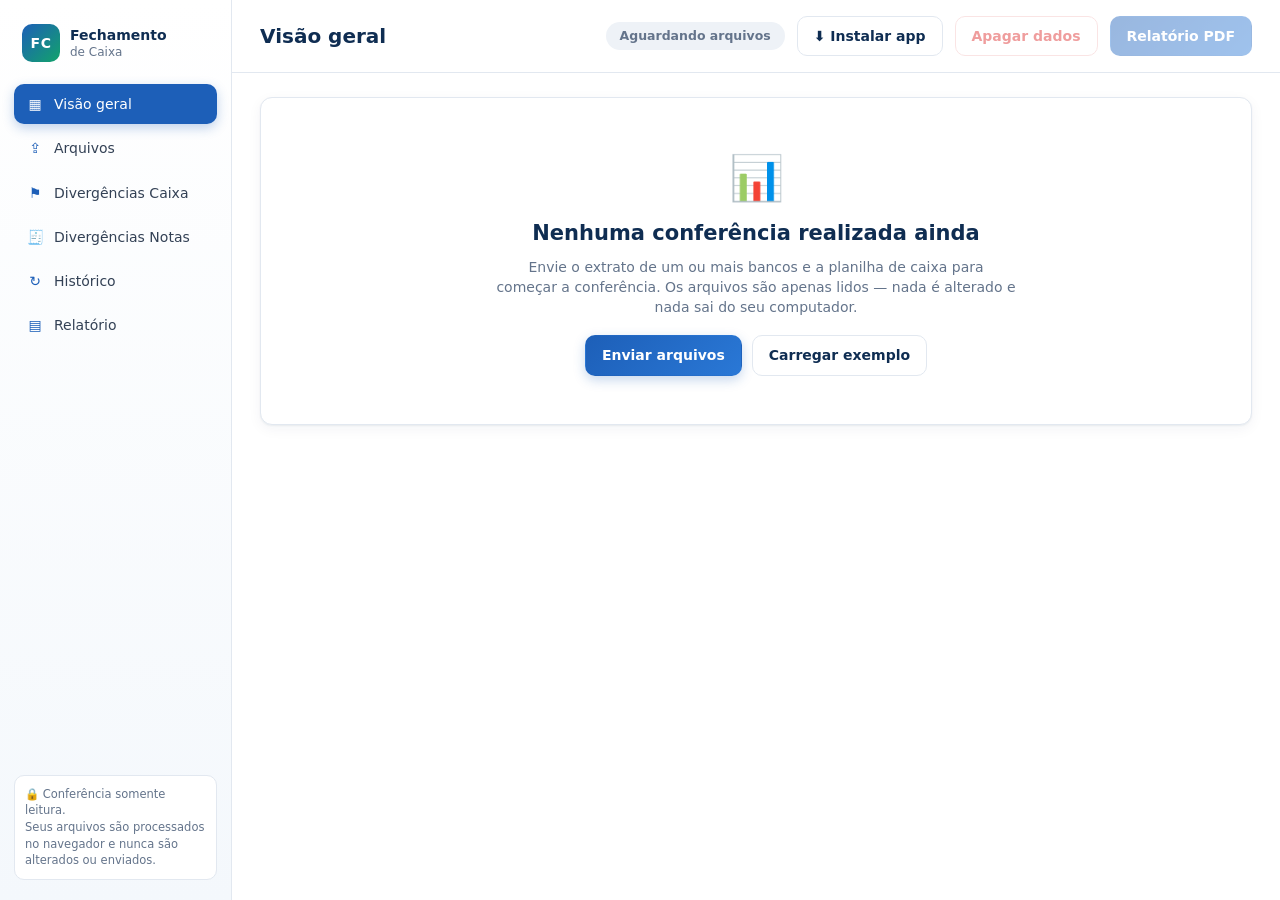
<file: index.html>
<!doctype html>
<html lang="pt-BR">
<head>
<meta charset="utf-8">
<meta name="viewport" content="width=device-width, initial-scale=1">
<title>Fechamento de Caixa</title>
<link rel="manifest" href="manifest.webmanifest">
<meta name="theme-color" content="#1d5fb8">
<meta name="mobile-web-app-capable" content="yes">
<meta name="apple-mobile-web-app-capable" content="yes">
<meta name="apple-mobile-web-app-status-bar-style" content="default">
<meta name="apple-mobile-web-app-title" content="Fechamento">
<link rel="icon" href="icons/icon.svg" type="image/svg+xml">
<link rel="apple-touch-icon" href="icons/apple-touch-icon.png">
<link rel="stylesheet" href="css/style.css">
<script src="js/vendor/xlsx.full.min.js"></script>
<script src="js/vendor/chart.umd.min.js"></script>
<script src="js/vendor/jspdf.umd.min.js"></script>
<script src="js/vendor/jspdf.plugin.autotable.min.js"></script>
</head>
<body>
<div class="app">
  <aside class="sidebar">
    <div class="logo"><span class="logo-mark">FC</span><div><strong>Fechamento</strong><br><span>de Caixa</span></div></div>
    <nav class="nav">
      <button data-view="overview"><i>▦</i> Visão geral</button>
      <button data-view="files"><i>⇪</i> Arquivos</button>
      <button data-view="issues"><i>⚑</i> Divergências Caixa <em id="nav-issues-count" class="count"></em></button>
      <button data-view="notes"><i>🧾</i> Divergências Notas <em id="nav-notes-count" class="count"></em></button>
      <button data-view="history"><i>↻</i> Histórico</button>
      <button data-view="report"><i>▤</i> Relatório</button>
    </nav>
    <div id="install-hint" class="side-foot" hidden style="margin-bottom:8px">📲 Para instalar no iPhone/iPad: toque em <b>Compartilhar</b> e em <b>Adicionar à Tela de Início</b>.</div>
    <div class="side-foot">🔒 Conferência somente leitura.<br>Seus arquivos são processados no navegador e nunca são alterados ou enviados.</div>
  </aside>
  <main>
    <header class="topbar">
      <h1 id="title">Visão geral</h1>
      <div class="top-r"><span id="status" class="pill grey">Aguardando arquivos</span><button id="btn-install" class="btn" hidden>⬇ Instalar app</button><button id="btn-clear" class="btn danger" data-action="clear" disabled>Apagar dados</button><button id="btn-pdf" class="btn primary" data-action="pdf" disabled>Relatório PDF</button></div>
    </header>
    <section id="view" class="content"></section>
  </main>
</div>
<div id="busy" class="busy" hidden><div class="busy-box"><strong id="busy-t">Lendo arquivo…</strong><div class="bar"><i id="busy-b" style="width:0%"></i></div><span id="busy-s" class="muted small"></span></div></div>
<div id="toast" class="toast"></div>
<script src="js/utils.js"></script>
<script src="js/parsers.js"></script>
<script src="js/pdfprofiles.js"></script>
<script src="js/engine.js"></script>
<script src="js/charts.js"></script>
<script src="js/demo.js"></script>
<script src="js/report.js"></script>
<script src="js/notes.js"></script>
<script src="js/app.js"></script>
<script src="js/pwa.js"></script>
</body>
</html>
</file>
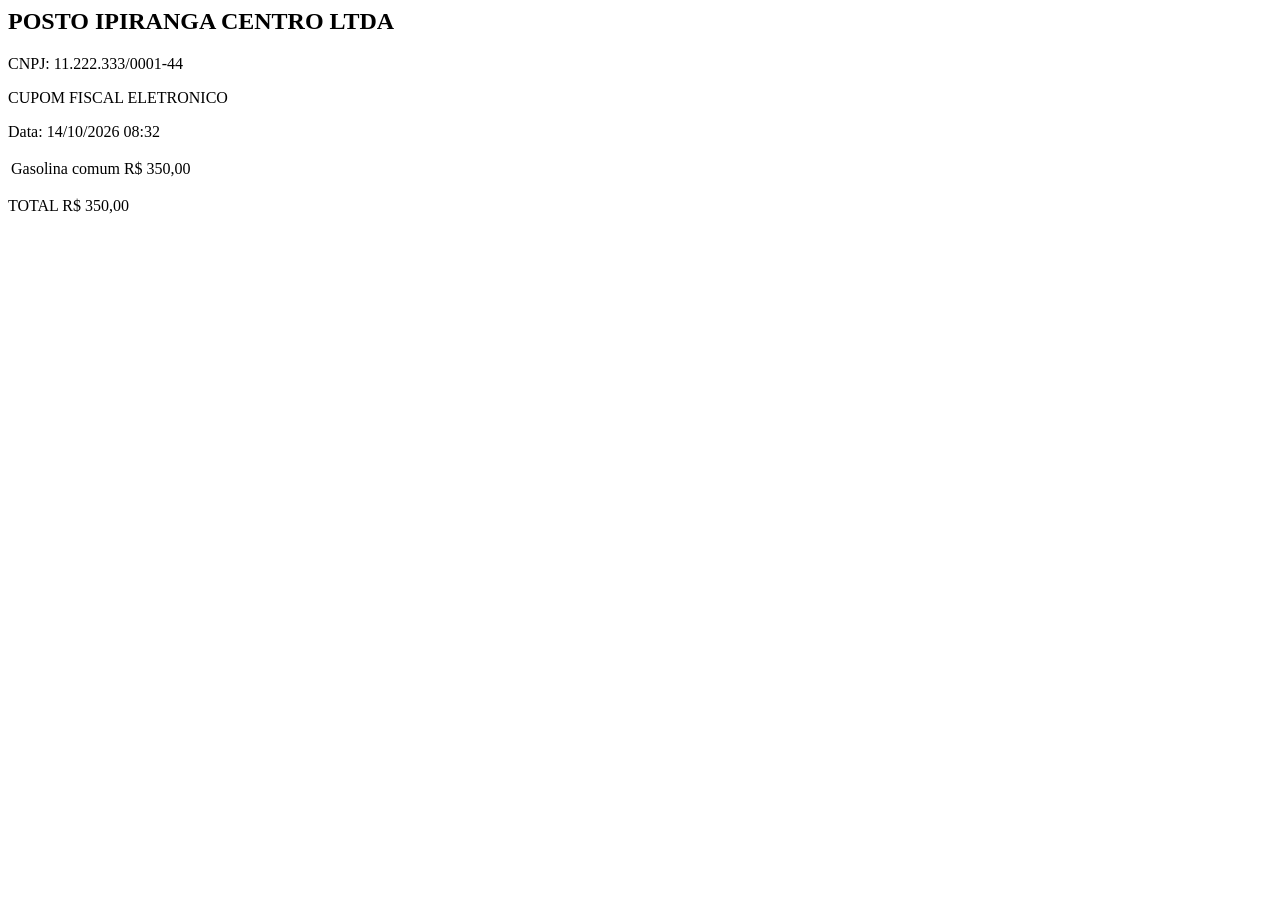
<file: docs/notas_teste/cupom_posto_ipiranga.html>
<html><body><div><h2>POSTO IPIRANGA CENTRO LTDA</h2><p>CNPJ: 11.222.333/0001-44</p>
<p>CUPOM FISCAL ELETRONICO</p><p>Data: 14/10/2026 08:32</p>
<table><tr><td>Gasolina comum</td><td>R$ 350,00</td></tr></table>
<p>TOTAL R$ 350,00</p></div></body></html>
</file>
<file: css/style.css>
:root{
  --bg:#ffffff; --panel:#ffffff; --soft:#f4f8fc; --line:#e2e8f0; --ink:#0f2d52; --text:#334155; --muted:#64748b;
  --blue:#1d5fb8; --blue-d:#0f2d52; --blue-l:#e8f0fb; --green:#12a36b; --green-l:#e6f6ef; --amber:#d97706; --amber-l:#fef3e2; --red:#dc2626;
  --r:12px; --shadow:0 1px 2px rgba(15,45,82,.06),0 4px 14px rgba(15,45,82,.05);
}
*{box-sizing:border-box}
html,body{margin:0}
body{background:var(--bg);color:var(--text);font:14px/1.45 'Segoe UI',system-ui,-apple-system,Roboto,sans-serif}
button{font:inherit;cursor:pointer}
.app{display:grid;grid-template-columns:232px 1fr;min-height:100vh}
.sidebar{border-right:1px solid var(--line);background:linear-gradient(180deg,#fff 0%,var(--soft) 100%);padding:20px 14px;display:flex;flex-direction:column;position:sticky;top:0;height:100vh}
.logo{display:flex;gap:10px;align-items:center;padding:4px 8px 22px;color:var(--ink);line-height:1.15}
.logo span:not(.logo-mark){font-size:12px;color:var(--muted)}
.logo-mark{width:38px;height:38px;border-radius:10px;background:linear-gradient(135deg,var(--blue),var(--green));color:#fff;font-weight:700;display:grid;place-items:center;letter-spacing:.5px}
.nav{display:flex;flex-direction:column;gap:4px}
.nav button{display:flex;align-items:center;gap:10px;border:0;background:none;color:var(--text);padding:10px 12px;border-radius:10px;text-align:left;font-weight:500}
.nav button i{font-style:normal;width:18px;text-align:center;color:var(--blue)}
.nav button:hover{background:var(--blue-l)}
.nav button.active{background:var(--blue);color:#fff;box-shadow:0 4px 12px rgba(29,95,184,.28)}
.nav button.active i{color:#fff}
.count{margin-left:auto;font-style:normal;background:var(--amber);color:#fff;border-radius:99px;font-size:11px;padding:1px 8px;font-weight:600}
.side-foot{margin-top:auto;font-size:11.5px;color:var(--muted);background:#fff;border:1px solid var(--line);border-radius:10px;padding:10px}
main{min-width:0}
.topbar{display:flex;align-items:center;justify-content:space-between;gap:12px;padding:16px 28px;border-bottom:1px solid var(--line);position:sticky;top:0;background:rgba(255,255,255,.94);backdrop-filter:blur(6px);z-index:5}
.topbar h1{margin:0;font-size:20px;color:var(--ink)}
.top-r{display:flex;gap:12px;align-items:center;flex-wrap:wrap}
.content{padding:24px 28px 48px;max-width:1400px}
.pill{border-radius:99px;padding:5px 14px;font-weight:600;font-size:12.5px}
.pill.grey{background:#eef2f7;color:var(--muted)} .pill.green{background:var(--green-l);color:#0b7a50} .pill.amber{background:var(--amber-l);color:#b45309}
.btn{border:1px solid var(--line);background:#fff;color:var(--ink);padding:9px 16px;border-radius:10px;font-weight:600;display:inline-block}
.btn:hover{border-color:var(--blue);color:var(--blue)}
.btn.primary{background:linear-gradient(135deg,var(--blue),#2a78d6);color:#fff;border-color:transparent;box-shadow:0 4px 12px rgba(29,95,184,.25)}
.btn.primary:hover{filter:brightness(1.07);color:#fff}
.btn:disabled{opacity:.45;cursor:not-allowed;box-shadow:none}
.btn.small{padding:6px 12px;font-size:12.5px}
.link{border:0;background:none;color:var(--blue);padding:0;text-decoration:underline}
.card{background:var(--panel);border:1px solid var(--line);border-radius:var(--r);padding:18px 20px;box-shadow:var(--shadow);margin-bottom:18px}
.card h3{margin:0 0 12px;color:var(--ink);font-size:15px}
.card-h{display:flex;justify-content:space-between;align-items:center;gap:10px;flex-wrap:wrap;margin-bottom:6px}
.card-h h3{margin:0}
.grid2{display:grid;grid-template-columns:repeat(2,minmax(0,1fr));gap:18px}
.grid2.top{align-items:start}
.kpis{display:grid;grid-template-columns:repeat(auto-fit,minmax(210px,1fr));gap:14px;margin-bottom:18px}
.kpi{background:#fff;border:1px solid var(--line);border-radius:var(--r);padding:14px 16px;box-shadow:var(--shadow);border-left:4px solid var(--blue)}
.kpi.accent-green{border-left-color:var(--green)} .kpi.accent-amber{border-left-color:var(--amber)} .kpi.accent-blue{border-left-color:var(--blue)}
.kl{font-size:12px;color:var(--muted);text-transform:uppercase;letter-spacing:.4px;font-weight:600}
.kv{font-size:24px;font-weight:700;color:var(--ink);margin:2px 0}
.ks{font-size:12px;color:var(--muted)}
.bar{height:6px;background:#e6edf5;border-radius:9px;margin-top:8px;overflow:hidden}.bar i{display:block;height:100%;background:linear-gradient(90deg,var(--green),#35c691)}
.chart{position:relative}.h260{height:260px}.h300{height:300px}
.banner{display:flex;gap:14px;align-items:center;border-radius:var(--r);padding:14px 18px;margin-bottom:18px;border:1px solid}
.banner>div:nth-child(2){flex:1}
.banner.good{background:var(--green-l);border-color:#b7e4cf;color:#0b5a3b} .banner.warn{background:var(--amber-l);border-color:#f6d9a8;color:#7c4a03}
.banner.small{padding:10px 14px;font-size:13px}
.banner .muted{color:inherit;opacity:.8;font-size:12.5px}
.b-ic{width:34px;height:34px;border-radius:50%;display:grid;place-items:center;font-weight:800;color:#fff;background:var(--green);flex:none}
.warn .b-ic{background:var(--amber)}
.muted{color:var(--muted)} .small{font-size:12.5px}
.pos{color:#0b7a50} .neg{color:var(--red)}
.typelist{list-style:none;margin:0;padding:0}.typelist li+li{border-top:1px solid var(--line)}
.typelist .link{display:flex;align-items:center;gap:10px;width:100%;padding:9px 2px;text-decoration:none;color:var(--text)}
.typelist b{margin-left:auto;color:var(--ink)}
.dot{width:10px;height:10px;border-radius:50%;display:inline-block;flex:none}
.dl{display:grid;grid-template-columns:1fr auto;gap:8px 16px;margin:0}.dl dt{color:var(--muted)}.dl dd{margin:0;text-align:right;font-weight:600;color:var(--ink)}
/* tabelas */
.tablewrap{overflow-x:auto;border:1px solid var(--line);border-radius:10px}
.tbl{width:100%;border-collapse:collapse;font-size:13px}
.tbl th{background:var(--soft);color:var(--ink);text-align:left;padding:10px 12px;font-size:12px;text-transform:uppercase;letter-spacing:.3px;white-space:nowrap}
.tbl td{padding:10px 12px;border-top:1px solid var(--line);vertical-align:top}
.tbl tbody tr:hover{background:#fafcff}
.tbl .r{text-align:right;white-space:nowrap}
.tbl.compact td,.tbl.compact th{padding:6px 10px}
.ln{font-size:11px;color:var(--muted);font-weight:600}.dsc{font-weight:600;color:var(--ink)}.meta{font-size:12.5px}
.act{max-width:360px;font-size:12.5px}
.badge{display:inline-block;padding:3px 10px;border-radius:99px;font-size:11.5px;font-weight:700;color:var(--c);background:color-mix(in srgb,var(--c) 12%,#fff);border:1px solid color-mix(in srgb,var(--c) 35%,#fff);white-space:nowrap}
.tag{display:inline-block;margin:4px 0 0;padding:1px 7px;border-radius:5px;font-size:10px;font-weight:800;letter-spacing:.4px}
.tag.new{background:#fee2e2;color:#b91c1c}.tag.pers{background:var(--amber-l);color:#92400e}.tag.res{background:var(--green-l);color:#0b7a50}
td .tag{display:block;width:max-content}
.tabs{display:flex;gap:6px;border-bottom:1px solid var(--line);margin-bottom:14px;flex-wrap:wrap}
.tabs button{border:0;background:none;padding:9px 14px;color:var(--muted);font-weight:600;border-bottom:3px solid transparent}
.tabs button b{background:var(--soft);border-radius:99px;padding:1px 8px;font-size:11.5px;margin-left:4px}
.tabs button.active{color:var(--blue);border-bottom-color:var(--green)}
.toolbar{display:flex;gap:12px;align-items:center;flex-wrap:wrap;margin-bottom:12px}
.chips{display:flex;gap:6px;flex-wrap:wrap;flex:1}
.chip-btn{display:inline-flex;align-items:center;gap:6px;border:1px solid var(--line);background:#fff;border-radius:99px;padding:5px 12px;font-size:12.5px;color:var(--text)}
.chip-btn.on{background:var(--blue-l);border-color:var(--blue);color:var(--blue-d)}
.search{border:1px solid var(--line);border-radius:10px;padding:8px 12px;min-width:240px;font:inherit}
.search:focus,select:focus,input:focus{outline:2px solid #9ec3f0;border-color:var(--blue)}
.center{text-align:center;margin-top:14px}.row{display:flex;gap:10px;flex-wrap:wrap}.row.center{justify-content:center}
.empty{text-align:center;padding:48px 24px}.empty-ic{font-size:44px}.empty h2{color:var(--ink);margin:8px 0}.empty p{max-width:520px;margin:0 auto 18px;color:var(--muted)}
.empty-sm{text-align:center;padding:36px;color:var(--muted)}
/* arquivos */
.drop{display:flex;flex-direction:column;align-items:center;gap:4px;text-align:center;border:2px dashed #b9cde8;background:var(--soft);border-radius:var(--r);padding:44px 16px;cursor:pointer;color:var(--muted);transition:.15s}
.drop strong{color:var(--ink)}.drop:hover,.drop.over{border-color:var(--green);background:var(--green-l)}
.drop-ic{width:46px;height:46px;border-radius:50%;background:var(--blue);color:#fff;display:grid;place-items:center;font-size:22px;margin-bottom:6px}
.fileinfo{margin:6px 0 10px}.chip{background:var(--blue-l);color:var(--blue);padding:2px 8px;border-radius:6px;font-size:11px;font-weight:700}
.note{background:var(--amber-l);border-radius:8px;padding:8px 12px;font-size:12.5px;color:#7c4a03}
.map-grid{display:grid;grid-template-columns:repeat(auto-fill,minmax(210px,1fr));gap:12px;margin:12px 0}
.map-grid label{display:flex;flex-direction:column;gap:4px;font-size:12px;color:var(--muted);font-weight:600}
.map-grid select,.map-grid input[type=number],.map-grid input[type=text]{border:1px solid var(--line);border-radius:8px;padding:7px 9px;font:inherit;color:var(--ink);background:#fff}
.map-grid .chk{flex-direction:row;align-items:center;gap:8px;align-self:end;padding-bottom:8px}
details{margin-top:12px}summary{cursor:pointer;color:var(--blue);font-weight:600}
.ign{list-style:none;padding:0;margin:8px 0 0;max-height:220px;overflow:auto;font-size:12.5px}.ign li{padding:6px 8px;border-bottom:1px solid var(--line)}.ign .warn b{color:var(--red)}
.toast{position:fixed;right:20px;bottom:20px;background:var(--blue-d);color:#fff;padding:12px 18px;border-radius:10px;box-shadow:0 8px 24px rgba(0,0,0,.2);opacity:0;transform:translateY(10px);pointer-events:none;transition:.25s;max-width:420px;z-index:50}
.toast.show{opacity:1;transform:none}.toast.err{background:var(--red)}
@media (max-width:900px){
  .app{grid-template-columns:1fr}
  .sidebar{position:static;height:auto;flex-direction:row;flex-wrap:wrap;align-items:center;padding:10px}
  .logo{padding:0 10px 0 0}.nav{flex-direction:row;flex-wrap:wrap}.side-foot{display:none}
  .grid2{grid-template-columns:1fr}.content{padding:16px}.topbar{padding:12px 16px;position:static}
}
.btn.danger{color:var(--red);border-color:#f3c4c4}
.btn.danger:hover{background:#fef2f2;border-color:var(--red);color:var(--red)}
.sec{font-size:15px;color:var(--ink);margin:6px 0 12px}
.addbank{display:grid;place-items:center;min-height:150px;border:2px dashed #b9cde8;background:var(--soft);color:var(--blue);font-weight:700;font-size:15px;cursor:pointer;box-shadow:none}
.addbank:hover{border-color:var(--green);background:var(--green-l);color:#0b7a50}
.meta-box{background:var(--green-l);border:1px solid #b7e4cf;border-radius:10px;padding:10px 14px;margin:8px 0}
.chip.green{background:var(--green);color:#fff}
.checks{list-style:none;margin:6px 0 0;padding:0;font-size:13px}.checks .ok{color:#0b7a50}.checks .bad{color:var(--red);font-weight:600}
.busy{position:fixed;inset:0;background:rgba(15,45,82,.45);display:grid;place-items:center;z-index:60}
.busy[hidden]{display:none}
.busy-box{background:#fff;border-radius:14px;padding:22px 26px;min-width:320px;max-width:90vw;box-shadow:0 12px 40px rgba(0,0,0,.25)}
.busy-box .bar{height:8px;margin:12px 0 8px}
.cell{border:1px solid var(--line);border-radius:6px;padding:4px 6px;font:inherit;color:var(--ink);width:100%;min-width:90px;background:#fff}
.cell.r{text-align:right}
.cell:focus{outline:2px solid #9ec3f0;border-color:var(--blue)}
.card>.drop{margin-top:6px}
</file>
